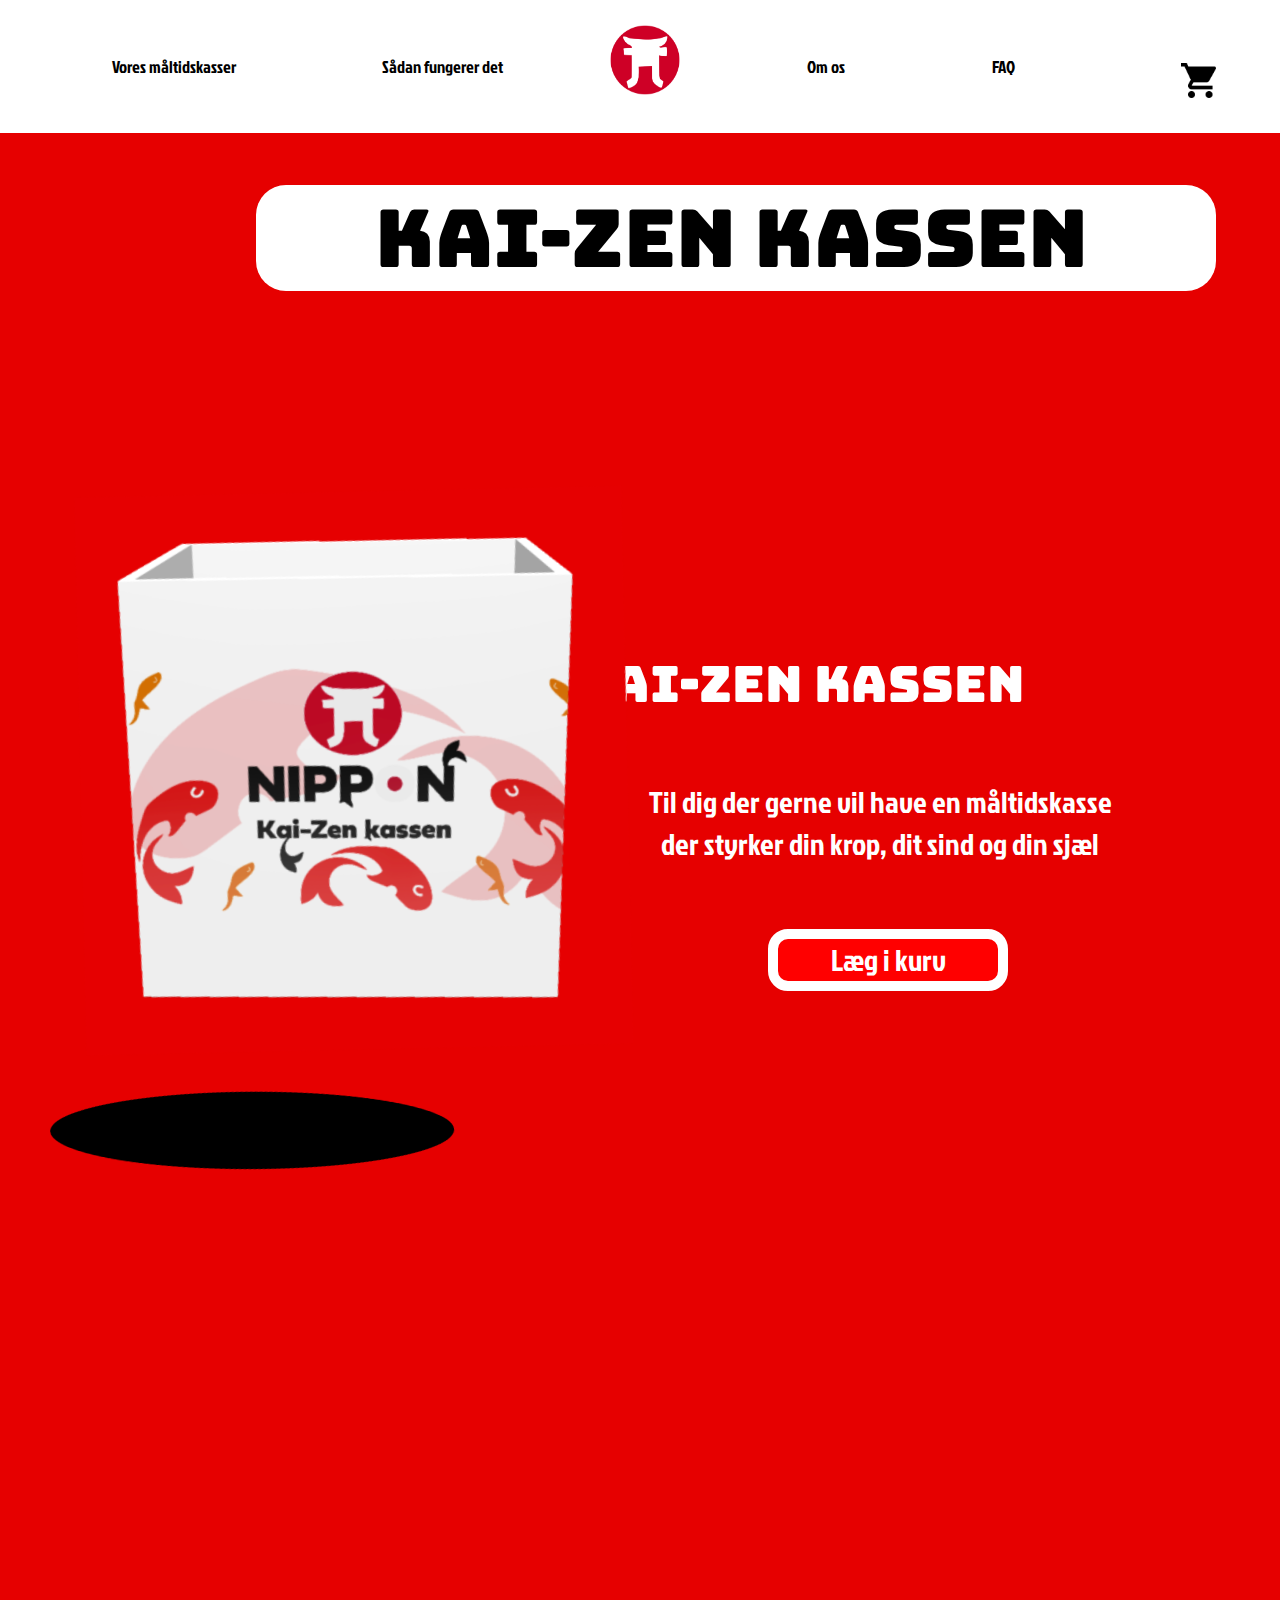
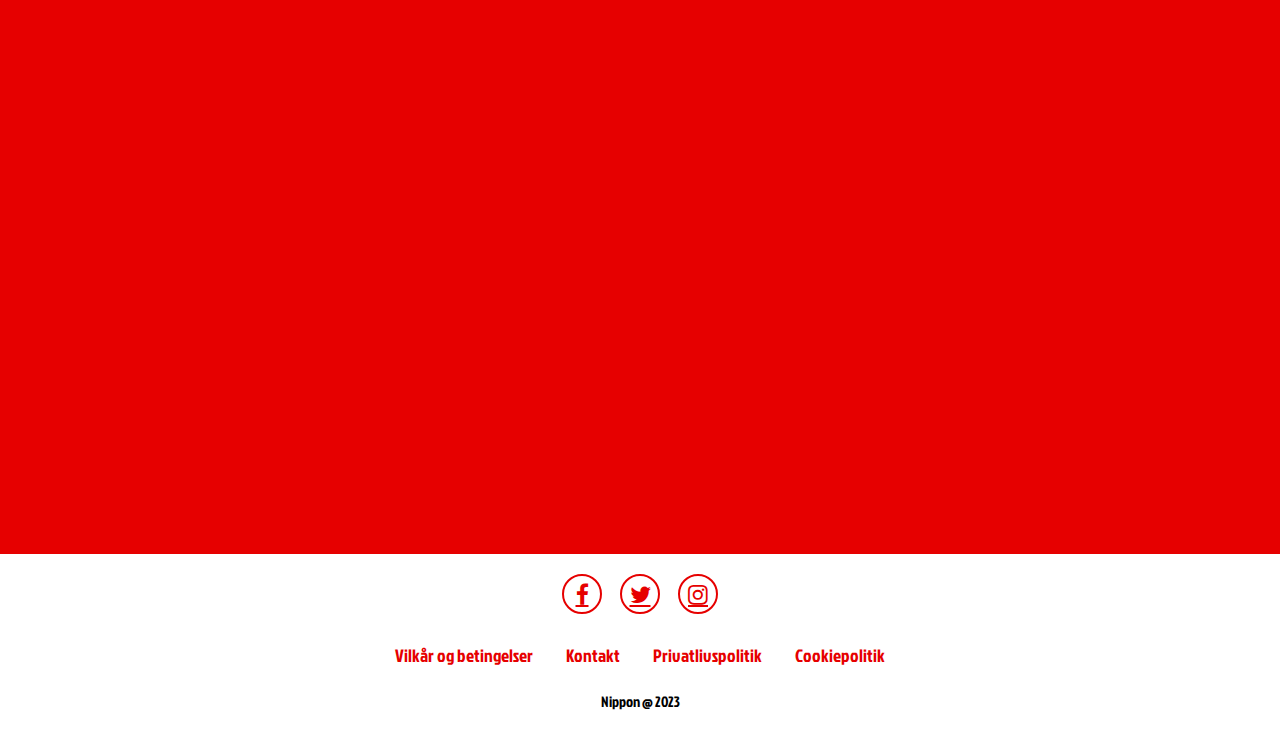
<file: menupunkter/kai-zen-kassen.html>
<!DOCTYPE html>
<html lang="en">
<head>
    <meta charset="UTF-8">
    <meta name="viewport" content="width=device-width, initial-scale=1.0">
    <link href="https://fonts.googleapis.com/css2?family=Bebas+Neue&family=Jockey+One&display=swap" rel="stylesheet">
    <link href="https://fonts.googleapis.com/css2?family=Bungee&display=swap" rel="stylesheet">
    <link rel="icon" type="image/x-icon" href="/img/nippon-logo.png">
    <link rel="stylesheet" href="https://cdnjs.cloudflare.com/ajax/libs/font-awesome/4.7.0/css/font-awesome.min.css">
    <link rel="stylesheet" href="../css/style.css">
    <title>KAI ZEN KASSEN</title>
</head>
<body>
    <header>
        <div class="topnav" id="myTopnav">

            <div class="dropdown">
              <button class="dropdownbtn">
                <a href="..//menupunkter/måltidskasser.html">Vores måltidskasser</a>
              </button>
              <div class="dropdown-content">
                <a href="..//menupunkter/måltidskasser.html">Måltidskasser</a>
                <a href="#">Byg-Selv</a>
                <a href="#">Ugens menu</a>
              </div>
            </div>
    
            <div class="dropdown">
                <button class="dropdownbtn">
                    <a href="..//menupunkter/saadan-fungerer-det.html">Sådan fungerer det</a>
                </button>
                <div class="dropdown-content">
                  <a href="#">Abonnement</a>
                </div>
              </div>
              <a href="/index.html"><img class="logo-nippon" src="..//img/nippon-logo.png" alt=""></a>
              <div class="dropdown">
                <button class="dropdownbtn">
                  <a href="..//menupunkter/om-os.html">Om os</a>
                </button>
                <div class="dropdown-content">
                  <a href="/menupunkter/mission-vision-vaerdier.html">Mission, vision og værdier</a>
                  <a href="#">Anmeldelser</a>
                </div>
              </div>
              
              <div class="dropdown">
                <button class="dropdownbtn">
                    <a href="..//menupunkter/faq.html">FAQ</a>
                </button>
              </div>
    
        </div>

        <img class="kurv" src="..//img/kurv.png" alt="">

        
    </header>

    <div class="kai-zen-titel">
        <h1>kAI-zEN KASSEN</h1>
    </div>

    <div class="kai-zen-container">
        <div class="kai-zen--box-hole">
            <img src="../img/white-food-box.png" alt="">
            <img class="b-h-w" src="../img/black-hole.png" alt="">
        </div>
    
        <div class="h2-p-btn">
            <h2>Kai-Zen kassen</h2>
            <p>Til dig der gerne vil have en måltidskasse der styrker din krop, dit sind og din sjæl</p>
            <button>Læg i kurv</button>
        </div>
    </div>
   

    <footer class="footer-måltid">
      <div class="social">
          <a href="#" class="fa fa-facebook"></a>
          <a href="#" class="fa fa-twitter"></a>
          <a href="#" class="fa fa-instagram"></a>
      </div>
    
      <ul>
          <li><a href="#">Vilkår og betingelser</a></li>
          <li><a href="#">Kontakt</a></li>
          <li><a href="#">Privatlivspolitik</a></li>
          <li><a href="#">Cookiepolitik</a></li>
      </ul>
    
      <p class="copyright">Nippon @ 2023</p>
    </footer>
  

</body>
</html>
</file>
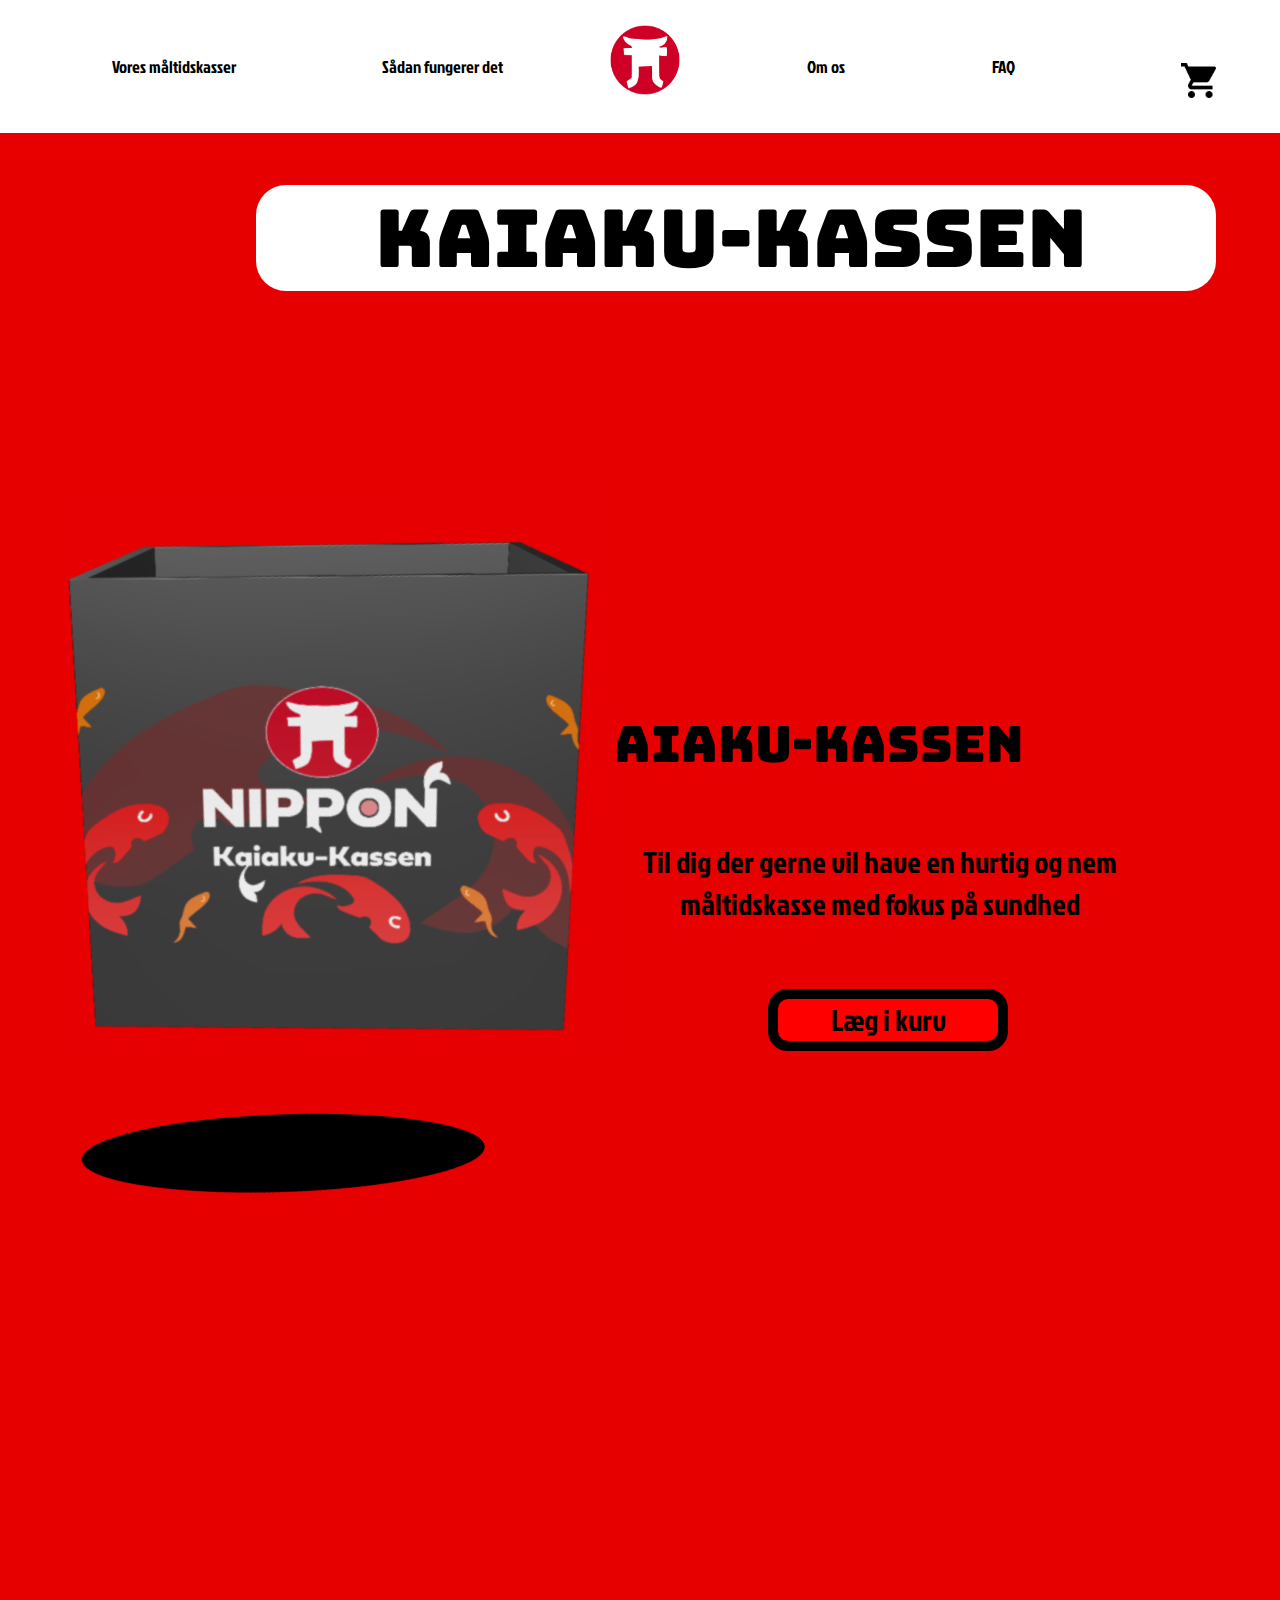
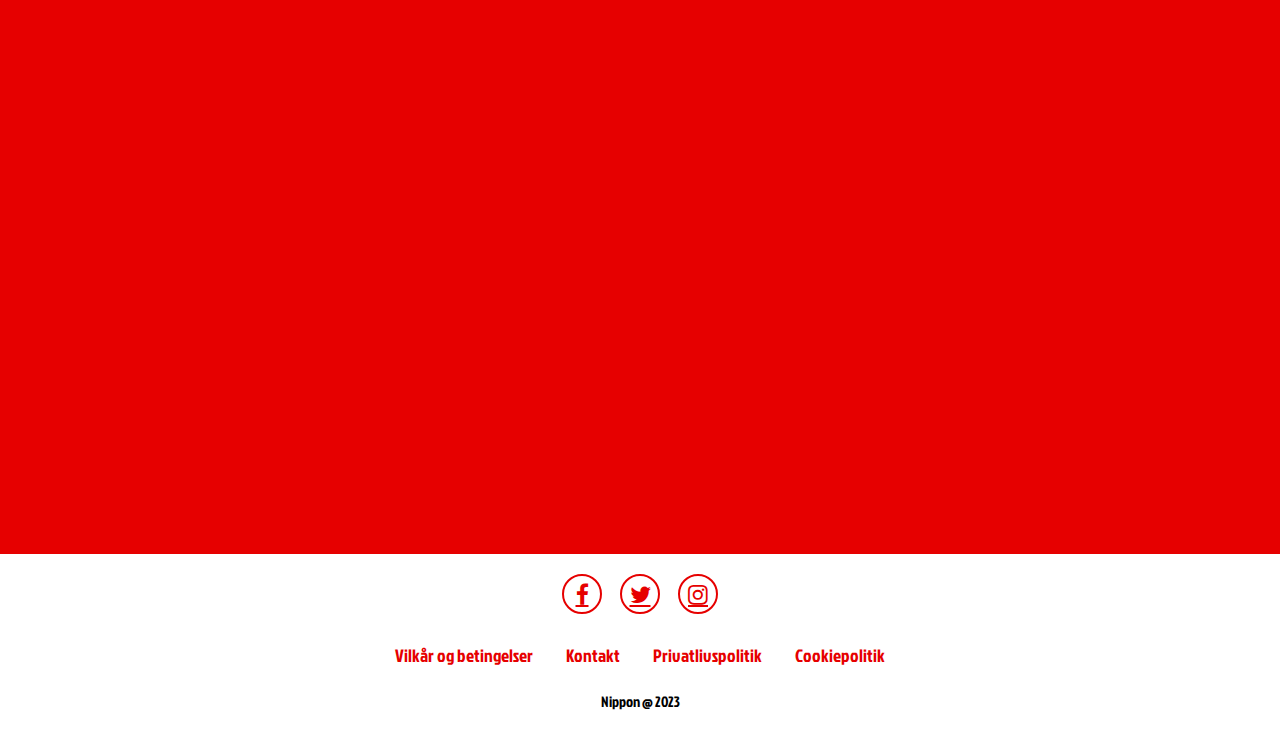
<file: menupunkter/Kaiaku-kassen.html>
<!DOCTYPE html>
<html lang="en">
<head>
    <meta charset="UTF-8">
    <meta name="viewport" content="width=device-width, initial-scale=1.0">
    <link href="https://fonts.googleapis.com/css2?family=Bebas+Neue&family=Jockey+One&display=swap" rel="stylesheet">
    <link href="https://fonts.googleapis.com/css2?family=Bungee&display=swap" rel="stylesheet">
    <link rel="stylesheet" href="https://cdnjs.cloudflare.com/ajax/libs/font-awesome/4.7.0/css/font-awesome.min.css">

    <link rel="icon" type="image/x-icon" href="/img/nippon-logo.png">
    <link rel="stylesheet" href="../css/style.css">
    <title>NIPPON- KAIAKU-KASSEN</title>
</head>
<body>
    <header>
        <div class="topnav" id="myTopnav">

            <div class="dropdown">
              <button class="dropdownbtn">
                <a href="..//menupunkter/måltidskasser.html">Vores måltidskasser</a>
              </button>
              <div class="dropdown-content">
                <a href="..//menupunkter/måltidskasser.html">Måltidskasser</a>
                <a href="#">Byg-Selv</a>
                <a href="#">Ugens menu</a>
              </div>
            </div>
    
            <div class="dropdown">
                <button class="dropdownbtn">
                    <a href="..//menupunkter/saadan-fungerer-det.html">Sådan fungerer det</a>
                </button>
                <div class="dropdown-content">
                  <a href="#">Abonnement</a>
                </div>
              </div>
              <a href="/index.html"><img class="logo-nippon" src="..//img/nippon-logo.png" alt=""></a>
              <div class="dropdown">
                <button class="dropdownbtn">
                  <a href="..//menupunkter/om-os.html">Om os</a>
                </button>
                <div class="dropdown-content">
                  <a href="/menupunkter/mission-vision-vaerdier.html">Mission, vision og værdier</a>
                  <a href="#">Anmeldelser</a>
                </div>
              </div>
              
              <div class="dropdown">
                <button class="dropdownbtn">
                    <a href="..//menupunkter/faq.html">FAQ</a>
                </button>
              </div>
    
        </div>
        
        <img class="kurv" src="..//img/kurv.png" alt="">

        
    </header>

    <div class="kaiaku-titel">
        <h1>KAIAKU-KASSEN</h1>
    </div>

    <div class="kaiaku-container">
        <div class="kaiaku--box-hole">
            <img  src="../img/black-food-box.png" alt="">
            <img class="b-h" src="../img/black-hole-til-sort.png" alt="">
        </div>
    
        <div class="kaiaku-h2-p-btn">
            <h2>KAIAKU-KASSEN</h2>
            <p>Til dig der gerne vil have en hurtig og nem måltidskasse med fokus på sundhed</p>
            <button>Læg i kurv</button>
        </div>
    </div>
   
    <footer class="footer-måltid">
        <div class="social">
            <a href="#" class="fa fa-facebook"></a>
            <a href="#" class="fa fa-twitter"></a>
            <a href="#" class="fa fa-instagram"></a>
        </div>
      
        <ul>
            <li><a href="#">Vilkår og betingelser</a></li>
            <li><a href="#">Kontakt</a></li>
            <li><a href="#">Privatlivspolitik</a></li>
            <li><a href="#">Cookiepolitik</a></li>
        </ul>
      
        <p class="copyright">Nippon @ 2023</p>
      </footer>
    
</body>
</html>
</file>
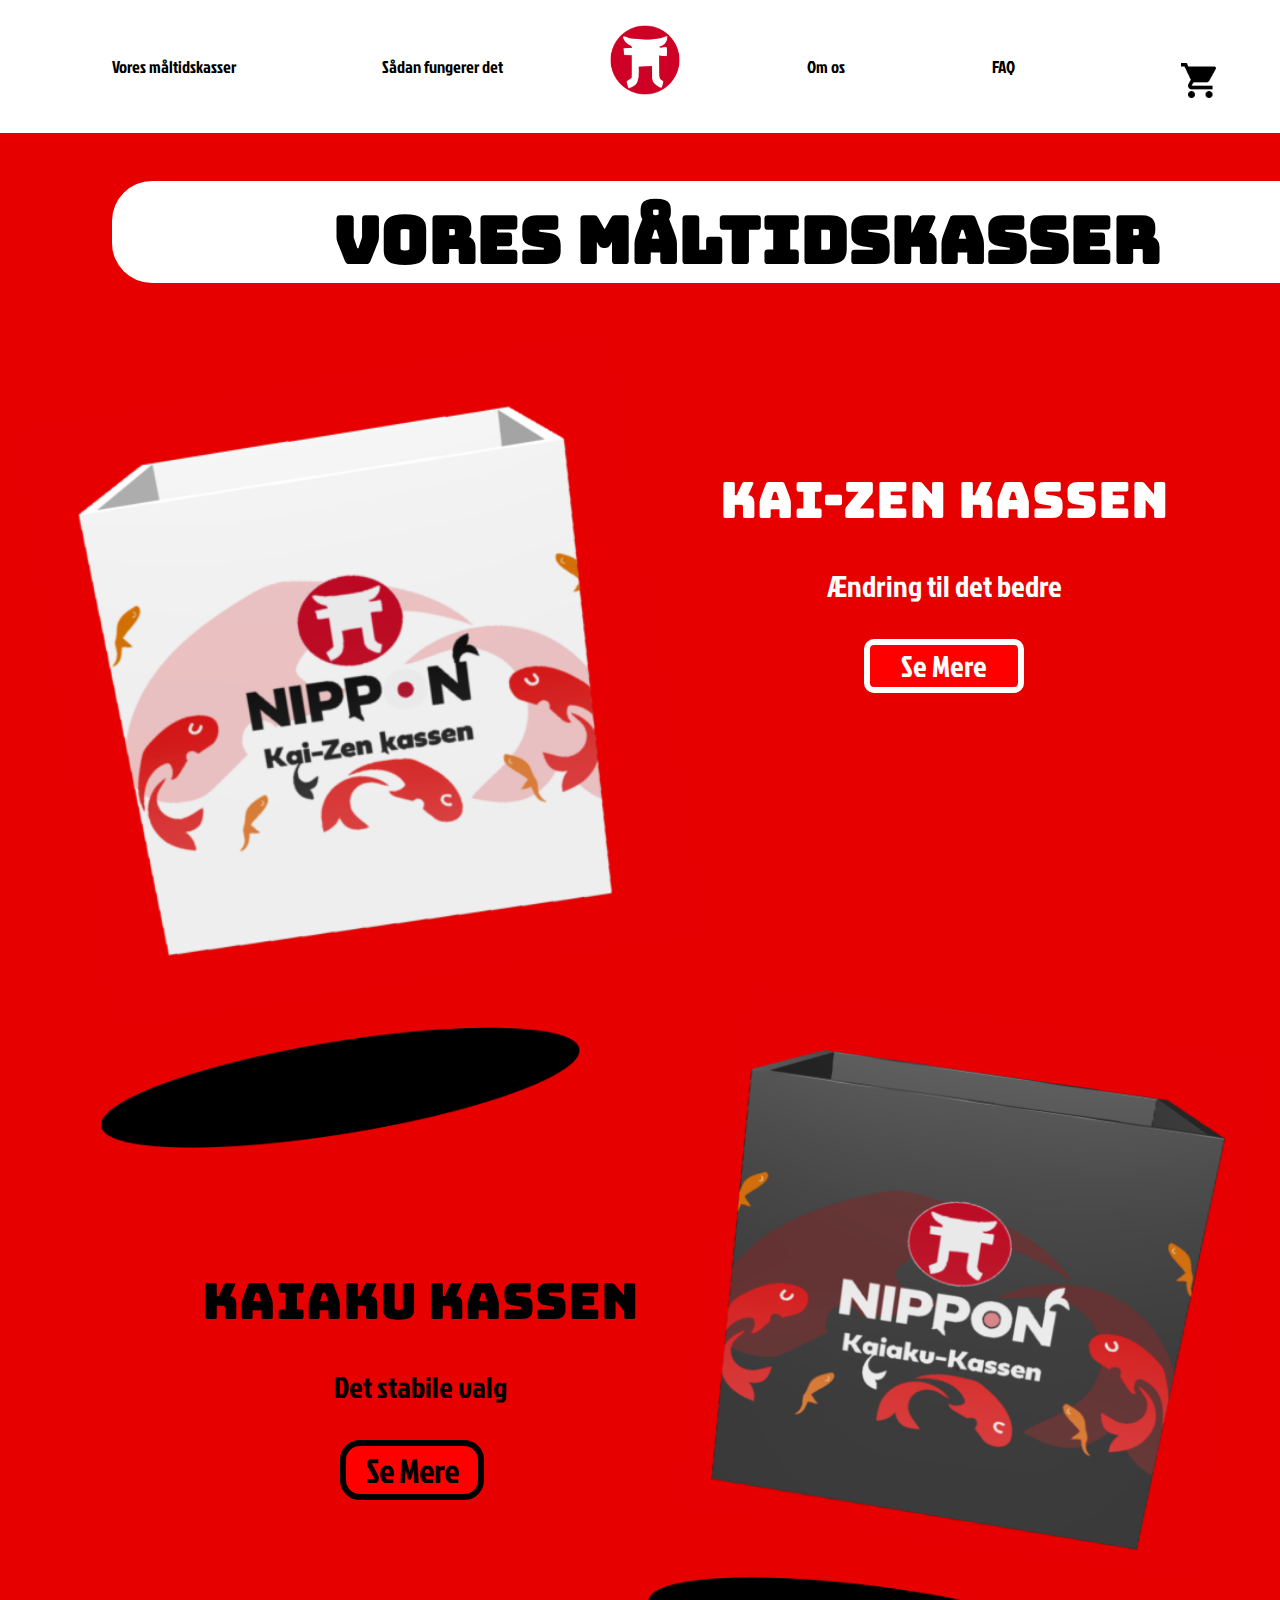
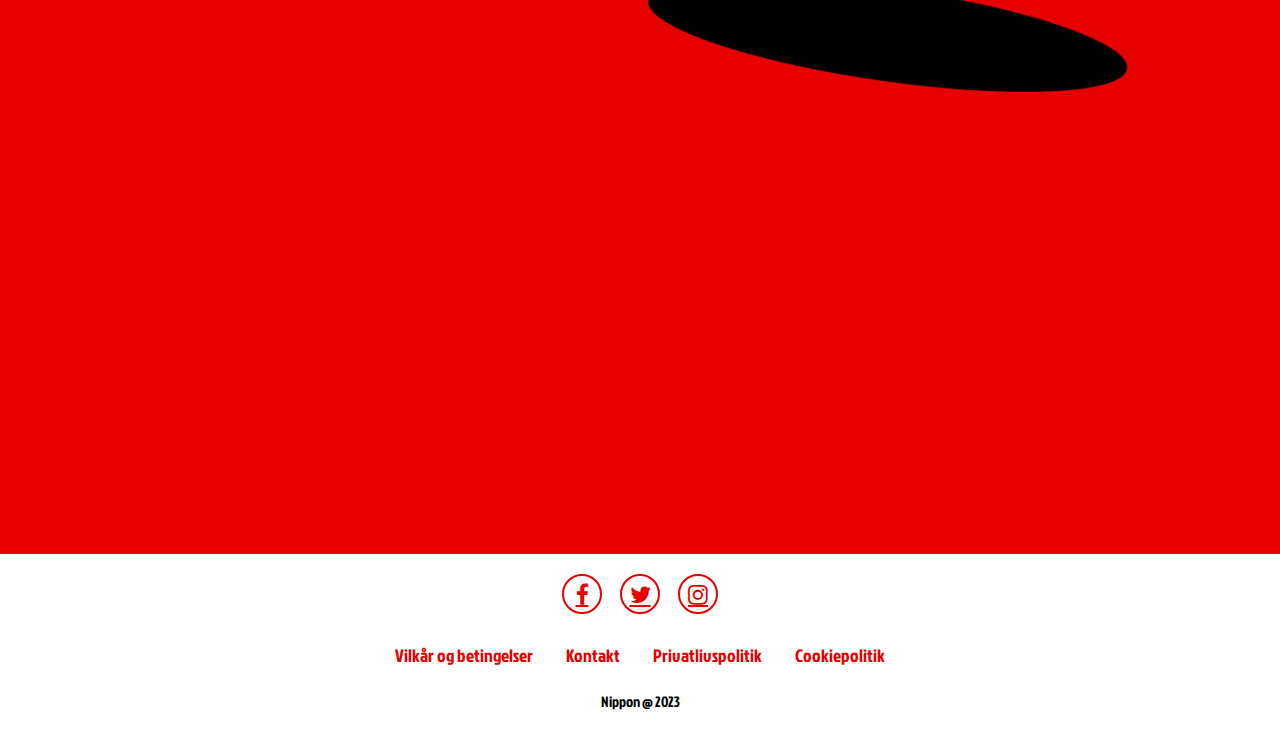
<file: menupunkter/måltidskasser.html>
<!DOCTYPE html>
<html lang="en">
<head>
    <meta charset="UTF-8">
    <meta name="viewport" content="width=device-width, initial-scale=1.0">
    <link rel="stylesheet" href="../css/style.css">
    <link href="https://fonts.googleapis.com/css2?family=Bebas+Neue&family=Jockey+One&display=swap" rel="stylesheet">
    <link href="https://fonts.googleapis.com/css2?family=Bungee&display=swap" rel="stylesheet">
    <link rel="stylesheet" href="https://cdnjs.cloudflare.com/ajax/libs/font-awesome/4.7.0/css/font-awesome.min.css">
    <link rel="icon" type="image/x-icon" href="/img/nippon-logo.png">

    <title>NIPPON - VORES MÅLTIDSKASSER</title>
</head>
<body>


    <header>
        <div class="topnav" id="myTopnav">

            <div class="dropdown">
              <button class="dropdownbtn">
                <a href="..//menupunkter/måltidskasser.html">Vores måltidskasser</a>
              </button>
              <div class="dropdown-content">
                <a href="..//menupunkter/måltidskasser.html">Måltidskasser</a>
                <a href="#">Byg-Selv</a>
                <a href="#">Ugens menu</a>
              </div>
            </div>
    
            <div class="dropdown">
                <button class="dropdownbtn">
                    <a href="..//menupunkter/saadan-fungerer-det.html">Sådan fungerer det</a>
                </button>
                <div class="dropdown-content">
                  <a href="/menupunkter/abonnement.html">Abonnement</a>
                </div>
              </div>
              <a href="/index.html"><img class="logo-nippon" src="..//img/nippon-logo.png" alt=""></a>
              <div class="dropdown">
                <button class="dropdownbtn">
                  <a href="..//menupunkter/om-os.html">Om os</a>
                </button>
                <div class="dropdown-content">
                  <a href="/menupunkter/mission-vision-vaerdier.html">Mission, vision og værdier</a>
                  <a href="#">Anmeldelser</a>
                </div>
              </div>
              
              <div class="dropdown">
                <button class="dropdownbtn">
                    <a href="..//menupunkter/faq.html">FAQ</a>
                </button>
              </div>
    
        </div>

        <img class="kurv" src="..//img/kurv.png" alt="">

        
    </header>








    <div class="vores-måltidskasser-titel">
        <h1>Vores Måltidskasser</h1>
    </div>


   <section class="white-area--black-area">
<!-- white area  -->
<div class="white-area">

    <div class="white-box--hole">
        <img src="../img/white-food-box.png" alt="">
        <img class="ww-twb" src="../img/black-hole.png" alt="">
    </div>

    <div class="h2-p">
        <h2>Kai-Zen kassen</h2>
        <p>Ændring til det bedre </p>
        <button><a href="./kai-zen-kassen.html">Se Mere</a></button>
      </div>
  

</div>

<!-- black area -->
<div class="black-area">

    <div class="black-box--hole">
        <img src="../img/black-food-box.png" alt="">
        <img class="ww-tbb" src="../img/black-hole-til-sort.png" alt="">
    </div>

    <div class="h2-p">
        <h2>Kaiaku kassen </h2>
        <p>Det stabile valg </p>
        <button><a href="./Kaiaku-kassen.html">Se Mere</a></button>
    </div>
  

</div>

   </section>

   <footer class="footer-måltid">
    <div class="social">
        <a href="#" class="fa fa-facebook"></a>
        <a href="#" class="fa fa-twitter"></a>
        <a href="#" class="fa fa-instagram"></a>
    </div>
  
    <ul>
        <li><a href="#">Vilkår og betingelser</a></li>
        <li><a href="#">Kontakt</a></li>
        <li><a href="#">Privatlivspolitik</a></li>
        <li><a href="#">Cookiepolitik</a></li>
    </ul>
  
    <p class="copyright">Nippon @ 2023</p>
  </footer>








</body>
</html>
</file>
<file: css/style.css>
/* this is the bungee font */
@import url("https://fonts.googleapis.com/css2?family=Bebas+Neue&family=Jockey+One&display=swap");
/* reseting css */
* {
    margin: 0;
    padding: 0;
    box-sizing: border-box;
}
header{
    background-color: white;
}
    h1{
        font-family: "bungee", sans-serif;
        font-weight: 100;
        font-style: normal;
        text-align: center;
        font-size: 65px;
        margin-top: -300px;
        margin-left: -10px;
      }

.velkommen1{
        font-family: "bungee", sans-serif;
        font-weight: 600;
        font-style: normal;
        text-align: center;
        font-size: 65px;
        color: #000;
        position: absolute;
        top: 96%;
        left: 35%;
        z-index: 2;
}

.velkommen2{
  font-family: "bungee", sans-serif;
  font-weight: 600;
  font-style: normal;
  text-align: center;
  font-size: 65px;
  color: #000;
  position: absolute;
  top: 106%;
  left: 34.8%;
  z-index: 2;
}

.character-forside{
    position: absolute;
    left: 68%;
    top: 10%;
    width: 17%;
    z-index: 1;
    transform: rotate(10deg);
}

.forside-boks{
  position: absolute;
  left: 15%;
  width: 70%;
  top: 41%;
  z-index: 2;
}
        

.logo-boks{
    position: absolute;
    width: 10%;
    top: 42%;
    left: 45%;
    z-index: 2;

}

.fiskehale-top{
    width: 100px;
    position: absolute;
    top: 50%;
    left: 60.5%;
    z-index: 2;
}

.fiskehale-bund{
    width: 80px;
    position: absolute;
    top: 65%;
    left: 60.4%;
    z-index: 2;
}

body{
    background-color: #E60000;

}

.topnav {
    background-color: #fff;
    overflow: hidden;
    display: flex;
    flex-direction: row;
    justify-content: space-evenly;
    padding-right: 12%;
    z-index: -4;

  }
  

  .topnav a {
    float: left;
    display: block;
    color: black;
    text-align: center;
    padding: 25px 15px;
    text-decoration: none;
    font-size: 17px;
    font-family: "Jockey One", sans-serif;
    font-weight: 400;
    font-style: normal;

  }
   
 
  .topnav .icon {
    display: none;
  }
  
  
  .dropdown {
    float: left;
    overflow: hidden;
  }
  

  .dropdown .dropdownbtn {
    font-size: 17px;
    border: none;
    outline: none;
    color: white;
    padding: 30px 20px;
    background-color: inherit;
    margin: 0;
  }
  
 
  .dropdown-content {
    display: none;
    position: absolute;
    background-color: #f9f9f9;
    min-width: 160px;
    box-shadow: 0px 8px 16px 0px rgba(0,0,0,0.2);
    z-index: 1;
    border-radius: 4px;
  }
  

  .dropdown-content a {
    float: none;
    color: black;
    padding: 14px 17px;
    text-decoration: none;
    display: block;
    text-align: left;
  }


  .dropdownbtn a:hover{
    color: #E60000;
    transition: 0.5s;
  }
  
  .dropdown-content a:hover {
    color: #E60000;
    transition: 0.5s;

  }
  

  .dropdown:hover .dropdown-content {
    display: block;
  }

  .logo-nippon{
    width: 70px;
    height: 70px;
    margin-left: -20px;


  }

  .kurv{
    position: absolute;
    top: 7%;
    right: 5%;
    width: 35px;
  }



  /* -------NOTE-------- FOOTER CONTENT */
  /* -------NOTE-------- FOOTER CONTENT */
  /* -------NOTE-------- FOOTER CONTENT */
  /* -------NOTE-------- FOOTER CONTENT INCOMING */


   /* -------NOTE-------- FOOTER FOR INDEX */
  
  .footer{
    padding: 20px;
    background-color: #fff;
    position: absolute;
    bottom: -40%;
    width: 100%;
    font-family: "Jockey One", sans-serif;
}

.footer, .social{
    text-align: center;
    padding-bottom: 28px;
    color: #E60000;
}

.social a{
    font-size: 23px;
    color: inherit;
    border: 2px solid #E60000;
    width: 40px;
    height: 40px;
    line-height: 38px;
    display: inline-block;
    text-align: center;
    border-radius: 50%;
    margin: 0 8px;
    opacity: 1;
    transition: 0.25s;
}

.social a:hover{
    opacity: 1;
    color: black;
    transition: 0.5s;
}

.footer h1{
    font-size: 50px;
    padding-bottom: 20px;
    transition: 0.5s;
    font-family: "Jockey One", sans-serif;
    font-weight: 400;
    font-style: normal;
    
}

.footer h1:hover{
    opacity: 1;
}


.footer ul{
    margin-top: 0;
    padding: 0;
    list-style: none;
    font-size: 18px;
    line-height: 1.6;
    margin-bottom: 0;
}

.footer ul li{
    display: inline-block;
    padding: 0 15px;
}

.footer ul li a{
    color: inherit;
    text-decoration: none;
    opacity: 1;
    transition: 0.5s;
}

.footer ul li a:hover{
    opacity: 1;
    color: black;
    transition: 0.5s;
}


.footer, .copyright{
    margin-top: 20px;
    text-align: center;
    font-size: 15px;
}

.copyright{
  color: #000;
}



 /* -------NOTE-------- FOOTER FOR SÅDAN FUNGERER DET */

.footer-fungerer{
  padding: 20px;
  background-color: #fff;
  position: absolute;
  bottom: -150%;
  width: 100%;
  font-family: "Jockey One", sans-serif;
}

.footer-fungerer, .social{
  text-align: center;
  padding-bottom: 28px;
  color: #E60000;
}

.social a{
  font-size: 23px;
  color: inherit;
  border: 2px solid #E60000;
  width: 40px;
  height: 40px;
  line-height: 38px;
  display: inline-block;
  text-align: center;
  border-radius: 50%;
  margin: 0 8px;
  opacity: 1;
  transition: 0.25s;
}

.social a:hover{
  opacity: 1;
  color: black;
  transition: 0.5s;
}

.footer-fungerer h1{
  font-size: 50px;
  padding-bottom: 20px;
  transition: 0.5s;
  font-family: "Jockey One", sans-serif;
  font-weight: 400;
  font-style: normal;
  
}

.footer-fungerer h1:hover{
  opacity: 1;
}


.footer-fungerer ul{
  margin-top: 0;
  padding: 0;
  list-style: none;
  font-size: 18px;
  line-height: 1.6;
  margin-bottom: 0;
}

.footer-fungerer ul li{
  display: inline-block;
  padding: 0 15px;
}

.footer-fungerer ul li a{
  color: inherit;
  text-decoration: none;
  opacity: 1;
  transition: 0.5s;
}

.footer-fungerer ul li a:hover{
  opacity: 1;
  color: black;
  transition: 0.5s;
}


.footer-fungerer, .copyright{
  margin-top: 20px;
  text-align: center;
  font-size: 15px;
}

.copyright{
color: #000;
}


/* -------NOTE-------- FOOTER FOR MISSION, VISION OG VÆRDIER */

.footer-mission{
  padding: 20px;
  background-color: #fff;
  position: absolute;
  bottom: -150%;
  width: 100%;
  font-family: "Jockey One", sans-serif;
}

.footer-mission, .social{
  text-align: center;
  padding-bottom: 28px;
  color: #E60000;
}

.social a{
  font-size: 23px;
  color: inherit;
  border: 2px solid #E60000;
  width: 40px;
  height: 40px;
  line-height: 38px;
  display: inline-block;
  text-align: center;
  border-radius: 50%;
  margin: 0 8px;
  opacity: 1;
  transition: 0.25s;
}

.social a:hover{
  opacity: 1;
  color: black;
  transition: 0.5s;
}

.footer-mission h1{
  font-size: 50px;
  padding-bottom: 20px;
  transition: 0.5s;
  font-family: "Jockey One", sans-serif;
  font-weight: 400;
  font-style: normal;
  
}

.footer-mission h1:hover{
  opacity: 1;
}


.footer-mission ul{
  margin-top: 0;
  padding: 0;
  list-style: none;
  font-size: 18px;
  line-height: 1.6;
  margin-bottom: 0;
}

.footer-mission ul li{
  display: inline-block;
  padding: 0 15px;
}

.footer-mission ul li a{
  color: inherit;
  text-decoration: none;
  opacity: 1;
  transition: 0.5s;
}

.footer-mission ul li a:hover{
  opacity: 1;
  color: black;
  transition: 0.5s;
}


.footer-mission, .copyright{
  margin-top: 20px;
  text-align: center;
  font-size: 15px;
}

.copyright{
color: #000;
}



/* -------NOTE-------- FOOTER FOR OM-OS */

.footer-os{
  padding: 20px;
  background-color: #fff;
  position: absolute;
  bottom: -90%;
  width: 100%;
  font-family: "Jockey One", sans-serif;
}

.footer-os, .social{
  text-align: center;
  padding-bottom: 28px;
  color: #E60000;
}

.social a{
  font-size: 23px;
  color: inherit;
  border: 2px solid #E60000;
  width: 40px;
  height: 40px;
  line-height: 38px;
  display: inline-block;
  text-align: center;
  border-radius: 50%;
  margin: 0 8px;
  opacity: 1;
  transition: 0.25s;
}

.social a:hover{
  opacity: 1;
  color: black;
  transition: 0.5s;
}

.footer-os h1{
  font-size: 50px;
  padding-bottom: 20px;
  transition: 0.5s;
  font-family: "Jockey One", sans-serif;
  font-weight: 400;
  font-style: normal;
  
}

.footer-os h1:hover{
  opacity: 1;
}


.footer-os ul{
  margin-top: 0;
  padding: 0;
  list-style: none;
  font-size: 18px;
  line-height: 1.6;
  margin-bottom: 0;
}

.footer-os ul li{
  display: inline-block;
  padding: 0 15px;
}

.footer-os ul li a{
  color: inherit;
  text-decoration: none;
  opacity: 1;
  transition: 0.5s;
}

.footer-os ul li a:hover{
  opacity: 1;
  color: black;
  transition: 0.5s;
}


.footer-os, .copyright{
  margin-top: 20px;
  text-align: center;
  font-size: 15px;
}

.copyright{
color: #000;
}


/* -------NOTE-------- FOOTER FOR MÅLTIDSKASSER */

.footer-måltid{
  padding: 20px;
  background-color: #fff;
  position: absolute;
  bottom: -160%;
  width: 100%;
  font-family: "Jockey One", sans-serif;
}

.footer-måltid, .social{
  text-align: center;
  padding-bottom: 28px;
  color: #E60000;
}

.social a{
  font-size: 23px;
  color: inherit;
  border: 2px solid #E60000;
  width: 40px;
  height: 40px;
  line-height: 38px;
  display: inline-block;
  text-align: center;
  border-radius: 50%;
  margin: 0 8px;
  opacity: 1;
  transition: 0.25s;
}

.social a:hover{
  opacity: 1;
  color: black;
  transition: 0.5s;
}

.footer-måltid h1{
  font-size: 50px;
  padding-bottom: 20px;
  transition: 0.5s;
  font-family: "Jockey One", sans-serif;
  font-weight: 400;
  font-style: normal;
  
}

.footer-måltid h1:hover{
  opacity: 1;
}


.footer-måltid ul{
  margin-top: 0;
  padding: 0;
  list-style: none;
  font-size: 18px;
  line-height: 1.6;
  margin-bottom: 0;
}

.footer-måltid ul li{
  display: inline-block;
  padding: 0 15px;
}

.footer-måltid ul li a{
  color: inherit;
  text-decoration: none;
  opacity: 1;
  transition: 0.5s;
}

.footer-måltid ul li a:hover{
  opacity: 1;
  color: black;
  transition: 0.5s;
}


.footer-måltid, .copyright{
  margin-top: 20px;
  text-align: center;
  font-size: 15px;
}

.copyright{
color: #000;
}


/* -------NOTE-------- FOOTER FOR ABONNEMENT */

  .footer-ab{
    padding: 20px;
    background-color: #fff;
    position: absolute;
    bottom: -90%;
    width: 100%;
    font-family: "Jockey One", sans-serif;
  }
  
  .footer-ab, .social{
    text-align: center;
    padding-bottom: 28px;
    color: #E60000;
  }
  
  .social a{
    font-size: 23px;
    color: inherit;
    border: 2px solid #E60000;
    width: 40px;
    height: 40px;
    line-height: 38px;
    display: inline-block;
    text-align: center;
    border-radius: 50%;
    margin: 0 8px;
    opacity: 1;
    transition: 0.25s;
  }
  
  .social a:hover{
    opacity: 1;
    color: black;
    transition: 0.5s;
  }
  
  .footer-ab h1{
    font-size: 50px;
    padding-bottom: 20px;
    transition: 0.5s;
    font-family: "Jockey One", sans-serif;
    font-weight: 400;
    font-style: normal;
    
  }
  
  .footer-ab h1:hover{
    opacity: 1;
  }
  
  
  .footer-ab ul{
    margin-top: 0;
    padding: 0;
    list-style: none;
    font-size: 18px;
    line-height: 1.6;
    margin-bottom: 0;
  }
  
  .footer-ab ul li{
    display: inline-block;
    padding: 0 15px;
  }
  
  .footer-ab ul li a{
    color: inherit;
    text-decoration: none;
    opacity: 1;
    transition: 0.5s;
  }
  
  .footer-ab ul li a:hover{
    opacity: 1;
    color: black;
    transition: 0.5s;
  }
  
  
  .footer-ab, .copyright{
    margin-top: 20px;
    text-align: center;
    font-size: 15px;
  }
  
  .copyright{
  color: #000;
  }
  








  /* styling måltidskasser.html file 👇  */

  .vores-måltidskasser-titel{
    display: flex;
    justify-content: center;
    align-items: center;
    background: white;
  
    width: 80rem;
    border-radius: 40px;
    margin-left: 7rem;   
    margin-top: 3rem; 
  }
  
  .vores-måltidskasser-titel h1 {
    margin-top: 1rem;
    font-family: "Bungee", sans-serif; /* Corrected font-family */
    font-weight: 600;
 
}
  

  .white-area--black-area{
    margin-top: 4rem;
    margin-left: 10rem;
    margin-right: 10rem;
    padding: 20px;
  }

  .white-area{
    display: flex;
    flex-direction:row;
  }

.white-box--hole{
    display: flex;
    flex-direction: column;
    height: auto;
    width: 80vh;
    margin-left: -180px;
    margin-top: -50px;
    padding: 20px;
}
.ww-twb{
  margin-left: 5rem;
  width: 30rem;
}

/* white area */
.white-area .h2-p {
    display: flex;
    flex-direction: column;
    gap: 2rem;
    font-size: 2rem;
    color: white;
    font-family: "Bungee", sans-serif; /* Corrected font-family */
}
/* white area */
.white-area .h2-p button {
    background: red;
    color: white;
    width: 10rem;
    font-size: 30px;
    border-radius: 10px;
    border: 6px solid white;
    font-family: "Jockey One", sans-serif;
    margin-left: 9rem;

}
.white-area .h2-p button a{
  text-decoration: none; /* Remove underline */
  color: white;

}

/* black area */
.black-area{
    display: flex;
    flex-direction:row-reverse;
  }
/* black area */
.black-box--hole{
    display: flex;
    flex-direction: column;
    height: auto;
    width: 80vh;
    margin-right: -180px;
    margin-top: -200px;
    margin-left: 20rem;
    padding: 20px;
}
.ww-tbb{
  width: 30rem;
  margin-left: -2rem;
}
/* black area */
.h2-p {
    display: flex;
    flex-direction: column;
    gap: 2rem;
    font-size: 2rem;
    color: black; 
    font-family: "Bungee", sans-serif; /* Corrected font-family */
    margin-right: -20rem;
}

.black-area .h2-p{
display: flex;
flex-direction: column;
}


.black-area .h2-p h2{
  color: black;
  width: 30rem;  
  /* margin-right: 20rem; */
}

.black-area .h2-p p {
  color: black;
}
/* black area */
.h2-p button {
    background: red;
    color: black;
    width: 9rem;
    font-size: 34px;
    border-radius: 20px;
    border: 6px solid black;
    font-family: "Jockey One", sans-serif;
    margin-left: 10rem;
}
.black-area .h2-p button a{
  text-decoration: none; /* Remove underline */
  color: black;
}

  /* styling måltidskasser.html file ☝🏿  */



  /* styling saadan-fungerer-det.html file  */
#fungerer{
  position: absolute;
  background-color: #E60000;
  width: 100%;
  height: 1500px;
  padding-top: 310px;
}

#fungerer h1{
  font-size: 55px;
  color: #fff;
  text-align: center;
  padding-top: 50px;
}

.infographic{
  position: absolute;
  top: -5%;
  left: 16%;
  margin-top: 220px;
  
}

.billedet-af-vid{
  position: absolute;
  top: 57%;
  width: 55%;
  left: 23%;
  padding-bottom: 50px;
}



 /* styling om os om-os.html file  */

 .om-os-boks{
  display: flex;
  justify-content: center;
  align-items: center;
  background: white;
  height: 100px;
  width: 100px;
  border-radius: 40px;  
  margin-top: -50px; 
  margin-bottom: 50px;
 }
/* 
 .h2-om-os p{
  display: flex;
  flex-direction: column;
  gap: 2rem;
  font-size: 1rem;
  color: rgb(255, 255, 255);
  font-family: "Bungee", sans-serif; 
  width: 30rem;
  margin-left: 50px;
  text-align: left;
 }   */

 .titel--om-os{
    background-color: white;
    margin-top: 22rem;
    width: 55rem;
    border-radius: 30px;
    margin-left: 10rem;
 }
 .titel--om-os h1{
    font-size: 5rem;
    color: black;
  
 }
.om-os-container{
    display: flex;
    flex-direction: column;
    margin-top: 180px;
    padding: 100px;
    margin-top: 80px;
    
}
.om-os-container h2{
 margin-left: -950px;
 margin-top: -95px;
 font-size: 40px;
}
.om-os-container p {
    font-size: 29px;
    text-align: center;
    width: 30rem;
    left: 870px;
    
    
}
.om-os-image{
    display: flex;
    justify-content: flex-end;
    gap: 10rem;
    margin-top: -15rem;
    margin-right: 3rem;
}
.om-os-titel{
    display: flex;
    flex-direction: column;
    gap: 2rem;
    justify-content: flex-end;
    color: white;
    margin-top: -20rem;
    margin-right: -4rem;
}
.om-os-titel h4{
    font-size: 25px;
    font-family: "Bungee", sans-serif;
    text-align: center;
   left: 10px;
    margin-top: 50px;
}

.om-os-image h1{
    color: white;
    margin-left: 10rem;
    margin-right: -37rem;
    margin-top: -25rem;
    font-size: 2rem;
}

  

 .om-os-ikon{
    height: 20vh;
    width: 20vh;
    margin-left: 5px;

 }
 

 /* mission-vision-vaerdier.html start */
 
 #mission{
  position: absolute;
  background-color: #E60000;
  width: 100%;
  height: 1400px;
  padding-top: 310px;
  padding: 100px;
}

#mission h1{
  font: 900;
  color: black;
  text-align: center;
  margin-top: -190px;
}

h2{
  font-family: "bungee", sans-serif;
  font-weight: 400;
  font-style: normal;
  margin-top: 100px;
  text-align: center;
  color: white;
  font-size: 50px;
}

p {
  font-family: "Jockey One", sans-serif;
    font-weight: 400;
    font-style: normal;
    color: white;
    font-size: 30px;
    text-align: center;
}

.mission-boks{
    display: flex;
    justify-content: center;
    align-items: center;
    background: white;
    height: 100px;
    width: 80rem;
    border-radius: 40px;
    margin-left: 5px;   
    margin-top: 10px; 
    margin-bottom: 50px;
}


.text{
  position: absolute;
  width: 450px;
  left: 33%;
  height: 40px;
  top: 2%;
}

.text p{
  display: inline-block;
  vertical-align: top;
  margin: 0;

}

.word{
  position: absolute;
  width: 600px;
  opacity: 0;
  font-size: 100px;
  font-family: "bungee", sans-serif;
}

.letter {
  display: inline-block;
  position: relative;
  float: left;
  transform: translateZ(25px);
  transform-origin: 50% 50% 25px;
  }
  
  .letter.out {
  transform: rotateX(90deg);
  transition: transform 0.32s cubic-bezier(0.55, 0.055, 0.675, 0.19);
  }
  
  .letter.behind {
  transform: rotateX(-90deg);
  }
  
  .letter.in {
  transform: rotateX(0deg);
  transition: transform 0.38s cubic-bezier(0.175, 0.885, 0.32, 1.275);
  }
  
  .wisteria {
  color: #8e44ad;
  }
  
  .belize {
  color: #2980b9;
  }
  
  .pomegranate {
  color: #c0392b;
  }
  
  .green {
  color: #16a085;
  }
  
  .midnight {
  color: #2c3e50;
  }





 /* styling kai-zen-kassen.html */
 .kai-zen-titel {
    margin-top: 22rem;
    margin-left: 16rem;
    font-family: "Bungee", sans-serif; /* Corrected font-family */
    font-weight: 600;
    background: white;
    width: 60rem;
    border-radius: 30px;
}
.kai-zen-titel h1{
  font-size: 5rem;
  color: black;
}

.kai-zen--box-hole{
    display: flex;
    flex-direction: column;
    margin-top: 10rem;
    margin-left: 2rem;
    height: auto;
    width: 70vh;
    transform: rotate(8deg);
}
.b-h-w{
  transform: rotate(1deg);
  margin-left:4rem;
  width: 25rem;
}

.h2-p-btn{
    display: flex;
    flex-direction: column;
    gap: 4rem;
    margin-left: 20rem;
    margin-top: -40rem;
    
}
.h2-p-btn p{
  /* column-count: 2; */
  width: 30rem;
  margin-left: 20rem;

}
.h2-p-btn button{
    font-size: 30px;
    width: 15rem;
    margin-left:28rem ;
    background: red;
    color: white;
    border-radius: 20px;
    border: 10px solid white;
    font-family: "Jockey One", sans-serif;
}

/* kai-zen-kassen.html☝🏿 */





/* kaiku-kassen.html 👇 */
.kaiaku-titel {
  margin-top: 22rem;
  margin-left: 16rem;
  font-family: "Bungee", sans-serif; /* Corrected font-family */
  font-weight: 600;
  background: white;
  width: 60rem;
  border-radius: 30px;
}
.kaiaku-titel h1{
font-size: 5rem;
color: black;
}

.kaiaku--box-hole{
  display: flex;
  flex-direction: column;
  margin-top: 10rem;
  margin-left: 2rem;
  height: auto;
  width: 70vh;
  transform: rotate(-9deg);

}

.b-h {
  transform: rotate(-1deg);
  margin-right:10rem;
  width: 25rem;
  
}


.kaiaku-h2-p-btn{
  display: flex;
  flex-direction: column;
  gap: 4rem;
  margin-left: 20rem;
  margin-top: -36rem;
}

.kaiaku-h2-p-btn h2{
  color: #000;
}
.kaiaku-h2-p-btn p{
/* column-count: 2; */
width: 30rem;
margin-left: 20rem;
color: black;

}
.kaiaku-h2-p-btn button{
  font-size: 30px;
  width: 15rem;
  margin-left:28rem ;
  background: red;
  color: black;
  border-radius: 20px;
  border: 10px solid black;
  font-family: "Jockey One", sans-serif;
}
/* kaiku-kassen.html☝🏿 */





/* faq.html start */
.faq-billede1{
  position: absolute;
  top: 33%;
  left: 0.1%;
  width: 40%;
  opacity: 0.5;
}

.faq-billede2{
  position: absolute;
  top: 33%;
  right: 0.1%;
  width: 40%;
  opacity: 0.5;
}

.faq-tekst{
  color: white;
  font-size: 400px;
  text-align: center;
  font-family: "Jockey One", sans-serif;
  position: absolute;
  top: 60%; 
  left: 30%;


}
/* abbonement.html start */
.abono h1{
  font-family: "bungee", sans-serif;
  font-weight: 600;
  font-style: normal;
  text-align: center;
  font-size: 65px;
  margin-top: -200px;

  margin-left: -10px;
  z-index: 2;
} 

.abono{
  font-family: "bungee", sans-serif;
  font-weight: 600;
  font-style: normal;
  text-align: center;
  font-size: 65px;
  color: #000;
  position: absolute;
  top: 60%;
  left: 33%;
}

.paragraf1{
  font-family: "Jockey One", sans-serif;
font-weight: 600;
font-style: normal;
text-align: center;
font-size: 30px;
color: #ffffff;
position: absolute;
top: 40%;
left: 20%;
width: 25rem;
}

.character-abono{
position: absolute;
left: 1%;
top: 2%;
width: 15%;
margin-top: 290px;
}

.hvid-boks{
position: absolute;
left: 15%;
width: 70%;
top: 25%;
height: 10%;
border-radius: 80px;
}

.abbonement{
position: absolute;
width: 20rem;
height: 30rem;
top: 40%;
right: 270px;
border-radius: 10%;
z-index: 1;
}
</file>
